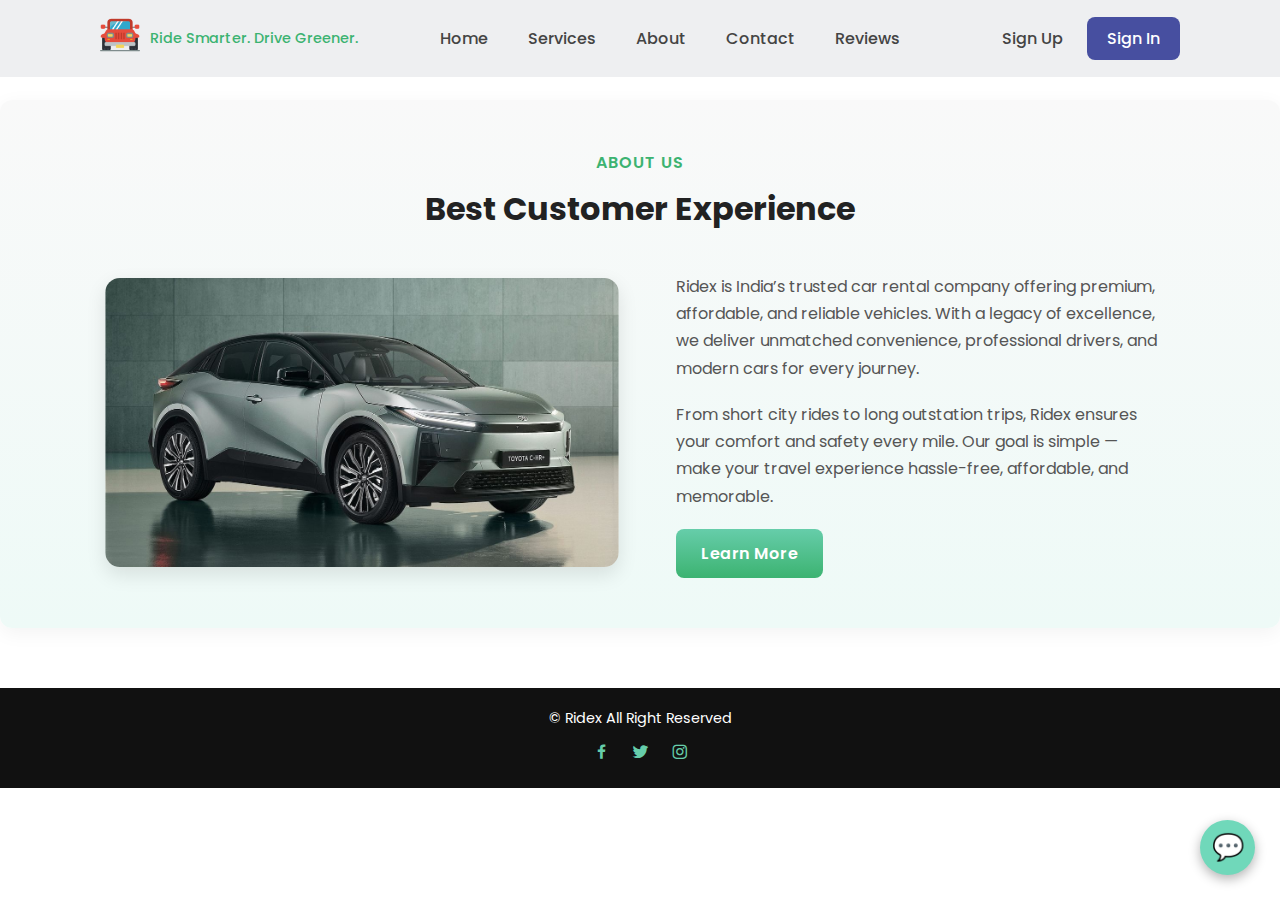
<file: about.html>
<!DOCTYPE html>
<html lang="en">

<head>
    <meta charset="UTF-8" />
    <meta name="viewport" content="width=device-width, initial-scale=1.0" />
    <title>About Us - Ridex</title>

    <meta name="description"
        content="Ridex - Affordable and reliable car rental services across India. Book cars online for city rides or long trips.">
    <meta name="keywords"
        content="car rental, book car online, car hire India, Ridex, vehicle booking, travel car service">
    <meta name="author" content="Ridex Car Rentals">

    <link rel="canonical" href="https://ridex-rental-cars.netlify.app/about.html">
    <link rel="icon" type="image/png" href="img/jeep.png">

    <!-- Google tag (gtag.js) -->
    <script async src="https://www.googletagmanager.com/gtag/js?id=G-34WQGNW0X1"></script>
    <script>
        window.dataLayer = window.dataLayer || [];
        function gtag() { dataLayer.push(arguments); }
        gtag('js', new Date());

        gtag('config', 'G-34WQGNW0X1');
    </script>

    <link rel="stylesheet" href="about.css" />
    <link rel="stylesheet" href="https://cdn.jsdelivr.net/npm/boxicons@latest/css/boxicons.min.css" />
</head>

<!-- Modern Ridex Chatbot -->
<div id="chatbot-container">
    <div id="chat-icon">💬</div>

    <div id="chatbot">
        <div id="chat-header">
            <span>Ridex Assistant</span>
            <button id="close-chat">×</button>
        </div>
        <div id="chat-body">
            <div id="chat-messages"></div>
            <input type="text" id="chat-input" placeholder="Type your message..." />
        </div>
    </div>
</div>

<script>
    const chatIcon = document.getElementById("chat-icon");
    const chatbot = document.getElementById("chatbot");
    const closeChat = document.getElementById("close-chat");
    const chatInput = document.getElementById("chat-input");
    const chatMessages = document.getElementById("chat-messages");

    // Toggle chat visibility
    chatIcon.addEventListener("click", () => {
        chatbot.style.display = "flex";
        chatIcon.style.display = "none";
    });

    closeChat.addEventListener("click", () => {
        chatbot.style.display = "none";
        chatIcon.style.display = "flex";
    });

    // Chatbot logic
    const botReply = (message) => {
        let reply = "";
        message = message.toLowerCase();
        if (message.includes("hi") || message.includes("hello"))
            reply = "Hi there! 👋 How can I assist you with your car rental today?";
        else if (message.includes("car") || message.includes("available"))
            reply = "We have several options available — hatchbacks, sedans, and SUVs. 🚗 Check the Services section!";
        else if (message.includes("price") || message.includes("rate"))
            reply = "Our rental rates start from ₹1,700/day, depending on the model.";
        else if (message.includes("contact"))
            reply = "You can reach us at 📞 +91 98765 43210 or visit our Contact page.";
        else
            reply = "Thank you for reaching out! Our team will get back to you soon.";

        const botMsg = document.createElement("div");
        botMsg.className = "bot-message";
        botMsg.textContent = reply;
        chatMessages.appendChild(botMsg);
        chatMessages.scrollTop = chatMessages.scrollHeight;
    };

    chatInput.addEventListener("keypress", (e) => {
        if (e.key === "Enter" && chatInput.value.trim() !== "") {
            const userMsg = document.createElement("div");
            userMsg.className = "user-message";
            userMsg.textContent = chatInput.value;
            chatMessages.appendChild(userMsg);
            botReply(chatInput.value);
            chatInput.value = "";
        }
    });
</script>

<body>

    <header>
        <div class="logo-section">
            <a href="index.html" class="logo"><img src="img/jeep.png" alt="Ridex Logo"></a>
            <p class="tagline">Ride Smarter. Drive Greener.</p>
        </div>

        <div class="bx bx-menu" id="menu-icon"></div>

        <ul class="navbar">
            <li><a href="index.html">Home</a></li>
            <li><a href="services.html">Services</a></li>
            <li><a href="about.html" class="active">About</a></li>
            <li><a href="contact.html">Contact</a></li>
            <li><a href="index.html#reviews">Reviews</a></li>
        </ul>

        <div class="header-btn">
            <a href="#" class="sign-up">Sign Up</a>
            <a href="#" class="sign-in">Sign In</a>
        </div>
    </header>


    <section class="about">
        <div class="heading">
            <span>About Us</span>
            <h1>Best Customer Experience</h1>
        </div>

        <div class="about-container">
            <div class="about-img">
                <img src="img/h.jpg" alt="">
            </div>

            <div class="about-text">
                <p>Ridex is India’s trusted car rental company offering premium, affordable, and reliable vehicles. With
                    a legacy of excellence, we deliver unmatched convenience, professional drivers, and modern cars for
                    every journey.</p>

                <p>From short city rides to long outstation trips, Ridex ensures your comfort and safety every mile. Our
                    goal is simple — make your travel experience hassle-free, affordable, and memorable.</p>

                <a href="contact.html" class="btn">Learn More</a>
            </div>
        </div>
    </section>

    <footer>
        <div class="coypright">
            <p>&#169; Ridex All Right Reserved</p>
            <div class="social">
                <a href="https://www.facebook.com/profile.php?id=61583391901734" target="_blank" title="Facebook"><i
                        class='bx bxl-facebook'></i></a>
                <a href="https://x.com/RidexCarRental" target="_blank" title="Twitter"><i class='bx bxl-twitter'></i></a>
                <a href="https://www.instagram.com/ridex.car.rental/" target="_blank" title="Instagram"><i
                        class='bx bxl-instagram'></i></a>
            </div>
        </div>
    </footer>

</body>

</html>
</file>
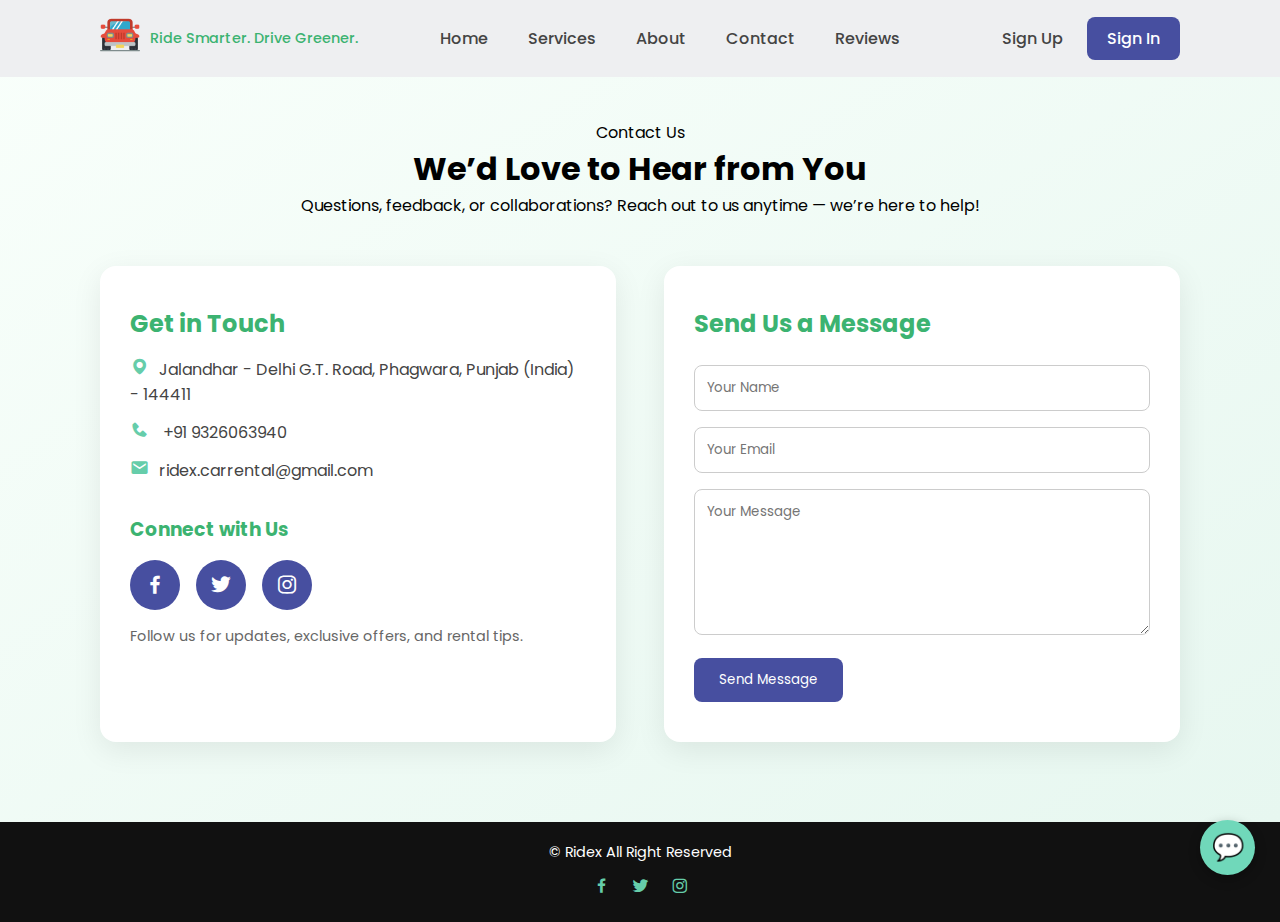
<file: contact.html>
<!DOCTYPE html>
<html lang="en">

<head>
  <meta charset="UTF-8">
  <meta name="viewport" content="width=device-width, initial-scale=1.0">
  <title>Contact Us - Ridex</title>

  <meta name="description"
    content="Ridex - Affordable and reliable car rental services across India. Book cars online for city rides or long trips.">
  <meta name="keywords"
    content="car rental, book car online, car hire India, Ridex, vehicle booking, travel car service">
  <meta name="author" content="Ridex Car Rentals">

  <link rel="canonical" href="https://ridex-rental-cars.netlify.app/contact.html">
  <link rel="icon" type="image/png" href="img/jeep.png">

  <!-- Google tag (gtag.js) -->
  <script async src="https://www.googletagmanager.com/gtag/js?id=G-34WQGNW0X1"></script>
  <script>
    window.dataLayer = window.dataLayer || [];
    function gtag() { dataLayer.push(arguments); }
    gtag('js', new Date());

    gtag('config', 'G-34WQGNW0X1');
  </script>

  <link rel="stylesheet" href="contact.css">
  <link rel="stylesheet" href="https://cdn.jsdelivr.net/npm/boxicons@latest/css/boxicons.min.css">
</head>

<!-- Modern Ridex Chatbot -->
<div id="chatbot-container">
  <div id="chat-icon">💬</div>

  <div id="chatbot">
    <div id="chat-header">
      <span>Ridex Assistant</span>
      <button id="close-chat">×</button>
    </div>
    <div id="chat-body">
      <div id="chat-messages"></div>
      <input type="text" id="chat-input" placeholder="Type your message..." />
    </div>
  </div>
</div>

<script>
  const chatIcon = document.getElementById("chat-icon");
  const chatbot = document.getElementById("chatbot");
  const closeChat = document.getElementById("close-chat");
  const chatInput = document.getElementById("chat-input");
  const chatMessages = document.getElementById("chat-messages");

  // Toggle chat visibility
  chatIcon.addEventListener("click", () => {
    chatbot.style.display = "flex";
    chatIcon.style.display = "none";
  });

  closeChat.addEventListener("click", () => {
    chatbot.style.display = "none";
    chatIcon.style.display = "flex";
  });

  // Chatbot logic
  const botReply = (message) => {
    let reply = "";
    message = message.toLowerCase();
    if (message.includes("hi") || message.includes("hello"))
      reply = "Hi there! 👋 How can I assist you with your car rental today?";
    else if (message.includes("car") || message.includes("available"))
      reply = "We have several options available — hatchbacks, sedans, and SUVs. 🚗 Check the Services section!";
    else if (message.includes("price") || message.includes("rate"))
      reply = "Our rental rates start from ₹1,700/day, depending on the model.";
    else if (message.includes("contact"))
      reply = "You can reach us at 📞 +91 98765 43210 or visit our Contact page.";
    else
      reply = "Thank you for reaching out! Our team will get back to you soon.";

    const botMsg = document.createElement("div");
    botMsg.className = "bot-message";
    botMsg.textContent = reply;
    chatMessages.appendChild(botMsg);
    chatMessages.scrollTop = chatMessages.scrollHeight;
  };

  chatInput.addEventListener("keypress", (e) => {
    if (e.key === "Enter" && chatInput.value.trim() !== "") {
      const userMsg = document.createElement("div");
      userMsg.className = "user-message";
      userMsg.textContent = chatInput.value;
      chatMessages.appendChild(userMsg);
      botReply(chatInput.value);
      chatInput.value = "";
    }
  });
</script>

<body>

  <header>
    <div class="logo-section">
      <a href="index.html" class="logo"><img src="img/jeep.png" alt="Ridex Logo"></a>
      <p class="tagline">Ride Smarter. Drive Greener.</p>
    </div>

    <div class="bx bx-menu" id="menu-icon"></div>

    <ul class="navbar">
      <li><a href="index.html">Home</a></li>
      <li><a href="services.html" class="active">Services</a></li>
      <li><a href="about.html">About</a></li>
      <li><a href="contact.html">Contact</a></li>
      <li><a href="index.html#reviews">Reviews</a></li>
    </ul>

    <div class="header-btn">
      <a href="#" class="sign-up">Sign Up</a>
      <a href="#" class="sign-in">Sign In</a>
    </div>
  </header>


  <section class="contact" id="contact">
    <div class="heading">
      <span>Contact Us</span>
      <h1>We’d Love to Hear from You</h1>
      <p>Questions, feedback, or collaborations? Reach out to us anytime — we’re here to help!</p>
    </div>

    <div class="contact-wrapper">
      <div class="contact-details">
        <h2>Get in Touch</h2>
        <div class="info-item"><i class='bx bxs-map'></i>Jalandhar - Delhi G.T. Road, Phagwara, Punjab (India) - 144411</div>
        <div class="info-item"><i class='bx bxs-phone'></i> +91 9326063940</div>
        <div class="info-item"><i class='bx bxs-envelope'></i>ridex.carrental@gmail.com</div>

        <h3>Connect with Us</h3>
        <div class="social-icons">
          <a href="https://www.facebook.com/profile.php?id=61583391901734" target="_blank" class="facebook"><i
              class='bx bxl-facebook'></i></a>
          <a href="https://x.com/RidexCarRental" target="_blank" class="twitter"><i class='bx bxl-twitter'></i></a>
          <a href="https://www.instagram.com/ridex.car.rental/" target="_blank" class="instagram"><i class='bx bxl-instagram'></i></a>
        </div>

        <p class="small-text">Follow us for updates, exclusive offers, and rental tips.</p>
      </div>

      <div class="contact-form">
        <h2>Send Us a Message</h2>
        <form id="contactForm">
          <input type="text" placeholder="Your Name" required>
          <input type="email" placeholder="Your Email" required>
          <textarea placeholder="Your Message" rows="6" required></textarea>
          <button type="submit" class="btn">Send Message</button>
        </form>
      </div>
    </div>
  </section>

  <footer>
    <div class="coypright">
      <p>&#169; Ridex All Right Reserved</p>
      <div class="social">
        <a href="https://www.facebook.com/profile.php?id=61583391901734" target="_blank"><i
            class='bx bxl-facebook'></i></a>
        <a href="https://x.com/RidexCarRental" target="_blank"><i class='bx bxl-twitter'></i></a>
        <a href="https://www.instagram.com/ridex.car.rental/" target="_blank"><i class='bx bxl-instagram'></i></a>
      </div>
    </div>
  </footer>

  <script>
    document.getElementById('contactForm').addEventListener('submit', function (e) {
      e.preventDefault();
      alert('Thank you for contacting us! We’ll get back to you soon.');
      this.reset();
    });
  </script>
</body>

</html>
</file>
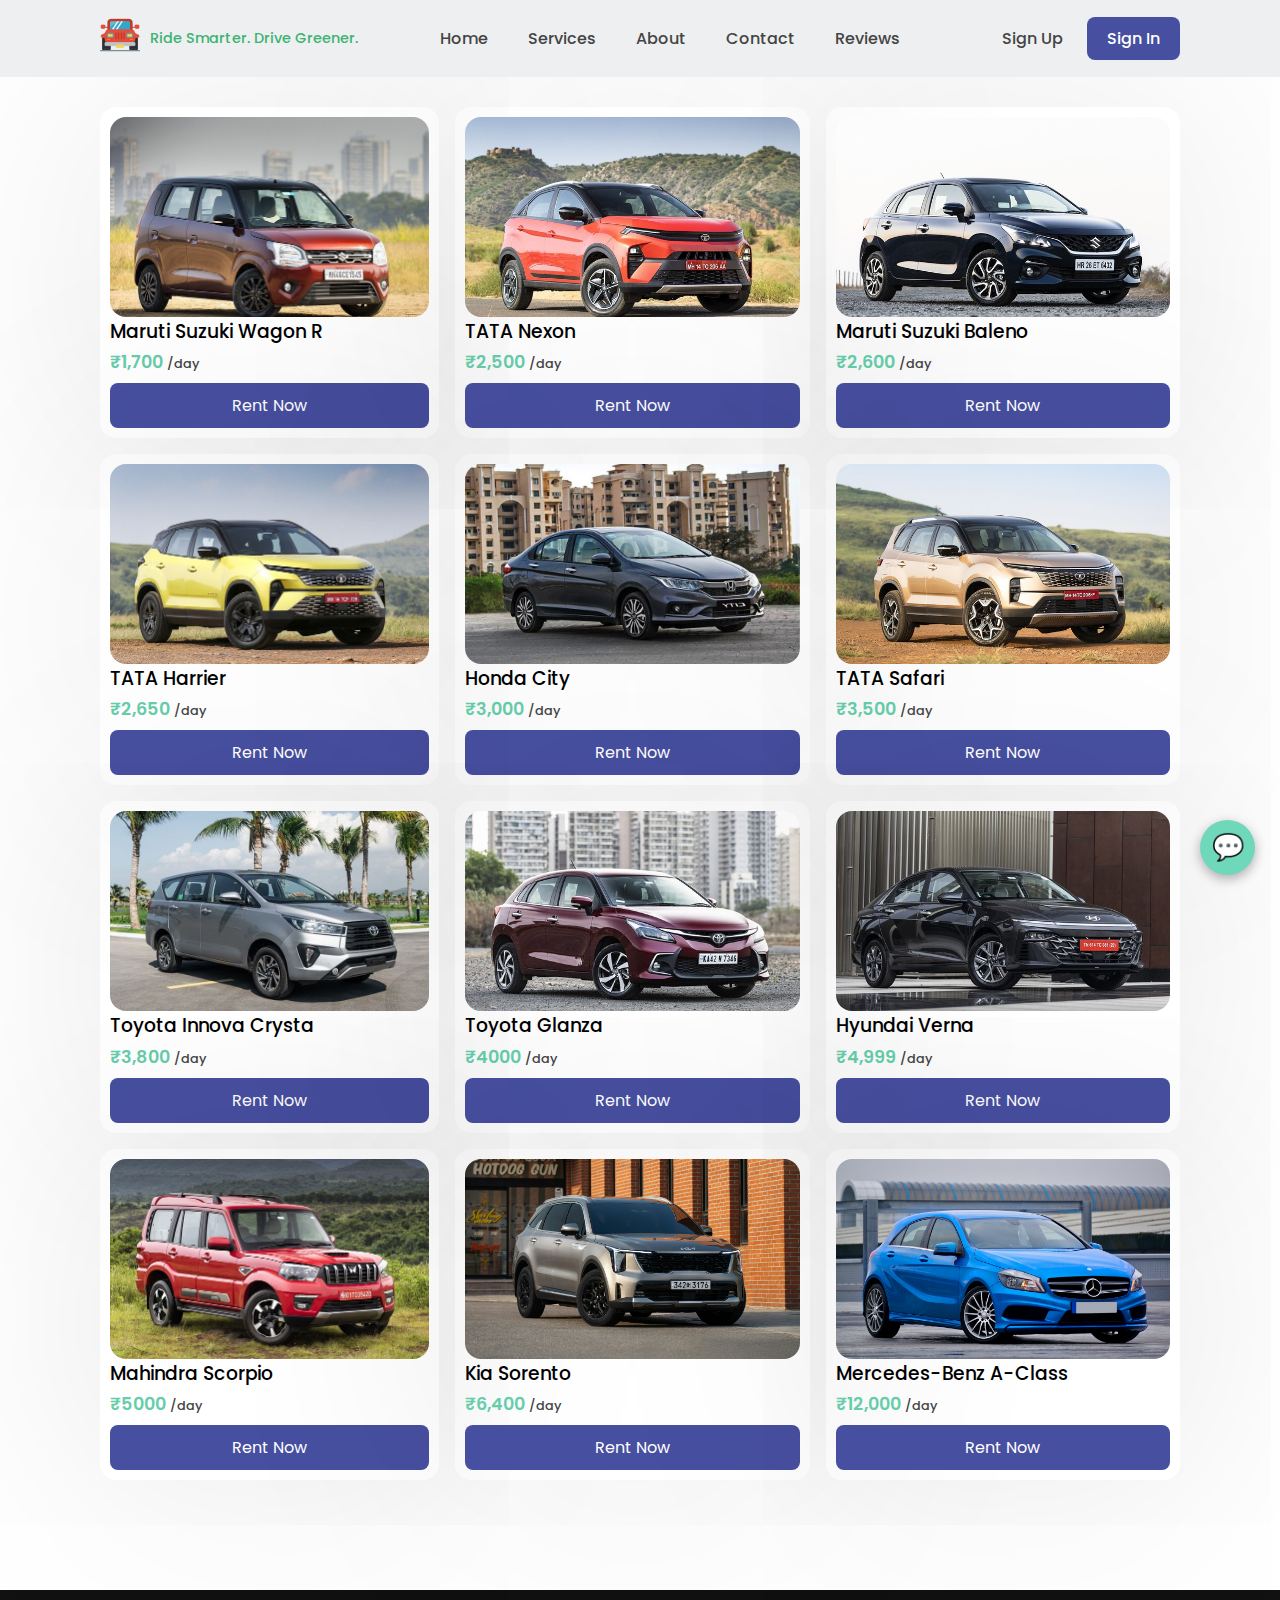
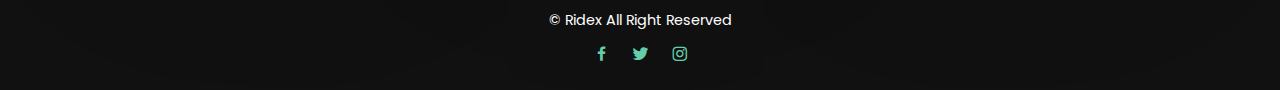
<file: services.html>
<!DOCTYPE html>
<html lang="en">

<head>
    <meta charset="UTF-8" />
    <meta name="viewport" content="width=device-width, initial-scale=1.0" />
    <title>Services - Ridex Car Rentals</title>

    <meta name="description"
        content="Ridex - Affordable and reliable car rental services across India. Book cars online for city rides or long trips.">
    <meta name="keywords"
        content="car rental, book car online, car hire India, Ridex, vehicle booking, travel car service">
    <meta name="author" content="Ridex Car Rentals">

    <link rel="canonical" href="https://ridex-rental-cars.netlify.app/services.html">
    <link rel="icon" type="image/png" href="img/jeep.png">

    <!-- Google tag (gtag.js) -->
    <script async src="https://www.googletagmanager.com/gtag/js?id=G-34WQGNW0X1"></script>
    <script>
        window.dataLayer = window.dataLayer || [];
        function gtag() { dataLayer.push(arguments); }
        gtag('js', new Date());

        gtag('config', 'G-34WQGNW0X1');
    </script>

    <link rel="stylesheet" href="services.css" />
    <link rel="stylesheet" href="https://cdn.jsdelivr.net/npm/boxicons@latest/css/boxicons.min.css" />
</head>

<!-- Modern Ridex Chatbot -->
<div id="chatbot-container">
    <div id="chat-icon">💬</div>

    <div id="chatbot">
        <div id="chat-header">
            <span>Ridex Assistant</span>
            <button id="close-chat">×</button>
        </div>
        <div id="chat-body">
            <div id="chat-messages"></div>
            <input type="text" id="chat-input" placeholder="Type your message..." />
        </div>
    </div>
</div>

<script>
    const chatIcon = document.getElementById("chat-icon");
    const chatbot = document.getElementById("chatbot");
    const closeChat = document.getElementById("close-chat");
    const chatInput = document.getElementById("chat-input");
    const chatMessages = document.getElementById("chat-messages");

    // Toggle chat visibility
    chatIcon.addEventListener("click", () => {
        chatbot.style.display = "flex";
        chatIcon.style.display = "none";
    });

    closeChat.addEventListener("click", () => {
        chatbot.style.display = "none";
        chatIcon.style.display = "flex";
    });

    // Chatbot logic
    const botReply = (message) => {
        let reply = "";
        message = message.toLowerCase();
        if (message.includes("hi") || message.includes("hello"))
            reply = "Hi there! 👋 How can I assist you with your car rental today?";
        else if (message.includes("car") || message.includes("available"))
            reply = "We have several options available — hatchbacks, sedans, and SUVs. 🚗 Check the Services section!";
        else if (message.includes("price") || message.includes("rate"))
            reply = "Our rental rates start from ₹1,700/day, depending on the model.";
        else if (message.includes("contact"))
            reply = "You can reach us at 📞 +91 98765 43210 or visit our Contact page.";
        else
            reply = "Thank you for reaching out! Our team will get back to you soon.";

        const botMsg = document.createElement("div");
        botMsg.className = "bot-message";
        botMsg.textContent = reply;
        chatMessages.appendChild(botMsg);
        chatMessages.scrollTop = chatMessages.scrollHeight;
    };

    chatInput.addEventListener("keypress", (e) => {
        if (e.key === "Enter" && chatInput.value.trim() !== "") {
            const userMsg = document.createElement("div");
            userMsg.className = "user-message";
            userMsg.textContent = chatInput.value;
            chatMessages.appendChild(userMsg);
            botReply(chatInput.value);
            chatInput.value = "";
        }
    });
</script>

<body>
    <header>
        <div class="logo-section">
            <a href="index.html" class="logo"><img src="img/jeep.png" alt="Ridex Logo"></a>
            <p class="tagline">Ride Smarter. Drive Greener.</p>
        </div>

        <div class="bx bx-menu" id="menu-icon"></div>

        <ul class="navbar">
            <li><a href="index.html">Home</a></li>
            <li><a href="services.html" class="active">Services</a></li>
            <li><a href="about.html">About</a></li>
            <li><a href="contact.html">Contact</a></li>
            <li><a href="index.html#reviews">Reviews</a></li>
        </ul>

        <div class="header-btn">
            <a href="#" class="sign-up">Sign Up</a>
            <a href="#" class="sign-in">Sign In</a>
        </div>
    </header>

    <section class="services" id="services">
        <div class="heading">
            <span>Best Services</span>

        </div>

        <div class="services-container">

            <div class="box">
                <div class="box-img">
                    <img src="img/car3.jpeg" alt="Maruti Suzuki Wagon R available for rental at Ridex">
                </div>
                <h3>Maruti Suzuki Wagon R</h3>
                <h2>₹1,700 <span>/day</span></h2>
                <a href="#" class="btn">Rent Now</a>
            </div>

            <div class="box">
                <div class="box-img">
                    <img src="img/car1.jpeg" alt="Tata Nexon available for rental at Ridex">
                </div>
                <h3>TATA Nexon</h3>
                <h2>₹2,500 <span>/day</span></h2>
                <a href="#" class="btn">Rent Now</a>
            </div>

            <div class="box">
                <div class="box-img">
                    <img src="img/car2.jpeg" alt="Maruti Suzuki Baleno available for rental at Ridex">
                </div>
                <h3>Maruti Suzuki Baleno</h3>
                <h2>₹2,600 <span>/day</span></h2>
                <a href="#" class="btn">Rent Now</a>
            </div>

            <div class="box">
                <div class="box-img">
                    <img src="img/car4.jpeg" alt="TATA Harrier available for rental at Ridex">
                </div>
                <h3>TATA Harrier</h3>
                <h2>₹2,650 <span>/day</span></h2>
                <a href="#" class="btn">Rent Now</a>
            </div>

            <div class="box">
                <div class="box-img">
                    <img src="img/car11.jpeg" alt="Honda City available for rental at Ridex">
                </div>
                <h3>Honda City</h3>
                <h2>₹3,000 <span>/day</span></h2>
                <a href="#" class="btn">Rent Now</a>
            </div>

            <div class="box">
                <div class="box-img">
                    <img src="img/car6.jpeg" alt="TATA Safari available for rental at Ridex">
                </div>
                <h3>TATA Safari</h3>
                <h2>₹3,500 <span>/day</span></h2>
                <a href="#" class="btn">Rent Now</a>
            </div>

            <div class="box">
                <div class="box-img">
                    <img src="img/car12.jpeg" alt="Toyota Innova Crysta available for rental at Ridex">
                </div>
                <h3>Toyota Innova Crysta</h3>
                <h2>₹3,800 <span>/day</span></h2>
                <a href="#" class="btn">Rent Now</a>
            </div>

            <div class="box">
                <div class="box-img">
                    <img src="img/car8.jpeg" alt="Toyota Glanza available for rental at Ridex">
                </div>
                <h3>Toyota Glanza</h3>
                <h2>₹4000 <span>/day</span></h2>
                <a href="#" class="btn">Rent Now</a>
            </div>

            <div class="box">
                <div class="box-img">
                    <img src="img/car5.jpeg" alt="Hyundai Verna available for rental at Ridex">
                </div>
                <h3>Hyundai Verna</h3>
                <h2>₹4,999 <span>/day</span></h2>
                <a href="#" class="btn">Rent Now</a>
            </div>


            <div class="box">
                <div class="box-img">
                    <img src="img/car7.jpeg" alt="Mahindra Scorpio available for rental at Ridex">
                </div>
                <h3>Mahindra Scorpio</h3>
                <h2>₹5000 <span>/day</span></h2>
                <a href="#" class="btn">Rent Now</a>
            </div>

            <div class="box">
                <div class="box-img">
                    <img src="img/car9.jpeg" alt="Kia Sorento available for rental at Ridex">
                </div>
                <h3>Kia Sorento</h3>
                <h2>₹6,400 <span>/day</span></h2>
                <a href="#" class="btn">Rent Now</a>
            </div>

            <div class="box">
                <div class="box-img">
                    <img src="img/car10.jpeg" alt="Mercedes-Benz A-Class available for rental at Ridex">
                </div>
                <h3>Mercedes-Benz A-Class</h3>
                <h2>₹12,000 <span>/day</span></h2>
                <a href="#" class="btn">Rent Now</a>
            </div>



        </div>
    </section>

    <footer>
        <div class="coypright">
            <p>&#169; Ridex All Right Reserved</p>
            <div class="social">
                <a href="https://www.facebook.com/profile.php?id=61583391901734" target="_blank" title="Facebook"><i
                        class='bx bxl-facebook'></i></a>
                <a href="https://x.com/RidexCarRental" target="_blank" title="Twitter"><i class='bx bxl-twitter'></i></a>
                <a href="https://www.instagram.com/ridex.car.rental/" target="_blank" title="Instagram"><i
                        class='bx bxl-instagram'></i></a>
            </div>
        </div>
    </footer>


    <script src="main.js"></script>
</body>

</html>
</file>
<file: about.css>
@import url('https://fonts.googleapis.com/css2?family=Poppins:wght@200;300;400;500;600;700&display=swap');

* {
  margin: 0;
  padding: 0;
  box-sizing: border-box;
  scroll-padding-top: 2rem;
  scroll-behavior: smooth;
  list-style: none;
  text-decoration: none;
  font-family: 'Poppins', sans-serif;
}

:root{
    --main-color: #66CDAA;
    --second-color: #3cb371;
    --text-color: #444;
    --gradient: linear-gradient(#66CDAA,#3cb371);

}
html::webkit-scrollbar{
    width: 0.5rem;

}
html::webkit-scrollbar-track{
    background: transparent;
    
}
html::webkit-scrollbar-thumb{
    background: var(--main-color);
    border-radius: 5rem;
    
}
section{
    padding: 50px 100px;
}
header{
    position: fixed;
    width: 100%;
    top: 0;
    right: 0;
    z-index: 1000;
    display: flex;
    align-items: center;
    justify-content: space-between;
    background: #eeeff1;
    padding: 15px 100px;
}
.logo img{
    width: 40px;
}

.navbar {
  display: flex;
}

.navbar li {
  position: relative;
}

.navbar a {
  font-size: 1rem;
  padding: 10px 20px;
  color: var(--text-color);
  font-weight: 500;
  transition: color 0.3s ease;
}
.navbar{
    display: flex;
}
.navbar li{
    position: relative;
}
.navbar a{
    font-size: 1rem;
    padding: 10px 20px;
    color: var(--text-color);
    font-weight: 500;
}
.navbar a::after {
    content: "";
    width: 0;
    height: 3px;
    background: var(--gradient);
    position: absolute;
    bottom: -4px;
    left: 0;
    transition: 0.5s;
}
.navbar a:hover::after {
    width: 100%;
}
#menu-icon{
    font-size: 24px;
    cursor: pointer;
    z-index: 10001;
    display: none;
}
.header-btn a{
    padding: 10px 20px;
    color: var(--text-color);
    font-weight: 500;
}
.header-btn .sign-in{
    background: #474fa0;
    color: #FFF;
    border-radius: 0.5rem;
}
.header-btn .sign-in:hover{
    background: var(--main-color);
}

.about {
  margin-top: 100px;
  background: linear-gradient(180deg, #f9f9f9 0%, #eefaf7 100%);
  border-radius: 12px;
  box-shadow: 0 5px 20px rgba(0, 0, 0, 0.05);
}

.heading {
  text-align: center;
  margin-bottom: 40px;
}

.heading span {
  display: inline-block;
  color: var(--second-color);
  font-weight: 600;
  text-transform: uppercase;
  letter-spacing: 1px;
}

.heading h1 {
  font-size: 2rem;
  color: #222;
  margin-top: 10px;
}

.about-container {
  display: grid;
  grid-template-columns: repeat(2, 1fr);
  align-items: center;
  gap: 2rem;
}

.about-img img {
  width: 100%;
  border-radius: 15px;
  box-shadow: 0 8px 20px rgba(0, 0, 0, 0.1);
  transform: scale(0.98);
  transition: transform 0.4s ease;
}

.about-img img:hover {
  transform: scale(1.02);
}

.about-text {
  padding: 0 20px;
  animation: fadeInUp 1s ease;
}

.about-text p {
  margin-bottom: 1.2rem;
  line-height: 1.7;
  color: #555;
  font-size: 1rem;
}

.about-text .btn {
  display: inline-block;
  padding: 12px 25px;
  background: var(--gradient);
  color: #fff;
  border-radius: 8px;
  font-weight: 600;
  letter-spacing: 0.5px;
  transition: all 0.3s ease;
}

.about-text .btn:hover {
  transform: translateY(-2px);
  box-shadow: 0 5px 15px rgba(102, 205, 170, 0.3);
}

footer {
  background: #111;
  color: #fff;
  text-align: center;
  padding: 20px 10px;
  margin-top: 60px;
}

footer p {
  margin-bottom: 10px;
  font-size: 0.9rem;
}

footer .social a {
  color: #66CDAA;
  margin: 0 8px;
  font-size: 1.2rem;
  transition: color 0.3s ease;
}

footer .social a:hover {
  color: #3cb371;
}

@media (max-width: 1024px) {
  section {
    padding: 60px 40px;
  }

  .about-container {
    grid-template-columns: 1fr;
    text-align: center;
  }

  .about-text {
    padding-top: 20px;
  }

  .about-img img {
    max-width: 90%;
    margin: 0 auto;
  }
}

@keyframes fadeInUp {
  0% {
    opacity: 0;
    transform: translateY(20px);
  }
  100% {
    opacity: 1;
    transform: translateY(0);
  }
}

.logo img {
    width: 40px;
}

/* Smooth Hover Transitions */
.btn, .navbar a, .header-btn a {
    transition: all 0.3s ease;
}

.btn:hover, 
.header-btn .sign-in:hover, 
.header-btn .sign-up:hover {
    transform: scale(1.05);
    background: var(--main-color);
}

.logo-section {
  display: flex;
  align-items: center;
  gap: 10px;
}

.logo-section img {
  width: 40px;
}

.tagline {
  font-size: 0.9rem;
  color: #3cb371;
  font-weight: 500;
  margin: 0;           
  padding: 0;
  line-height: 1;     
}
#chatbot-container {
  position: fixed;
  bottom: 25px;
  right: 25px;
  z-index: 9999;
  font-family: 'Poppins', sans-serif;
}

#chat-icon {
  background-color: #70D8BA;
  color: white;
  font-size: 26px;
  width: 55px;
  height: 55px;
  border-radius: 50%;
  display: flex;
  align-items: center;
  justify-content: center;
  cursor: pointer;
  box-shadow: 0 4px 12px rgba(0, 0, 0, 0.3);
  transition: transform 0.2s ease, background-color 0.3s ease;
}

#chat-icon:hover {
  transform: scale(1.1);
  background-color: #35695a;
}

#chatbot {
  display: none;
  flex-direction: column;
  width: 310px;
  height: 420px;
  background: #fff;
  border-radius: 12px;
  box-shadow: 0 6px 20px rgba(0, 0, 0, 0.25);
  overflow: hidden;
  animation: fadeIn 0.3s ease-in-out;
}

#chat-header {
  background-color: #70D8BA;
  color: white;
  display: flex;
  justify-content: space-between;
  align-items: center;
  padding: 10px 15px;
  font-weight: 600;
  font-size: 16px;
}

#chat-header button {
  background: transparent;
  border: none;
  color: white;
  font-size: 20px;
  cursor: pointer;
}

#chat-body {
  display: flex;
  flex-direction: column;
  justify-content: space-between;
  flex: 1;
  padding: 10px;
  background: #f8f8f8;
}

#chat-messages {
  flex: 1;
  overflow-y: auto;
  margin-bottom: 10px;
  font-size: 14px;
}

.user-message, .bot-message {
  max-width: 80%;
  padding: 8px 10px;
  border-radius: 10px;
  margin-bottom: 8px;
  line-height: 1.4;
}

.user-message {
  background-color: #70D8BA;
  color: white;
  align-self: flex-end;
  border-bottom-right-radius: 2px;
}

.bot-message {
  background-color: #e6e6e6;
  align-self: flex-start;
  border-bottom-left-radius: 2px;
}

#chat-input {
  border: 1px solid #ccc;
  border-radius: 8px;
  padding: 8px;
  width: 100%;
  outline: none;
  font-size: 14px;
}

@keyframes fadeIn {
  from { opacity: 0; transform: scale(0.9); }
  to { opacity: 1; transform: scale(1); }
}
</file>
<file: contact.css>
@import url('https://fonts.googleapis.com/css2?family=Poppins:wght@200;300;400;500;600;700&display=swap');
*{
    margin: 0;
    padding: 0;
    box-sizing: border-box;
    scroll-padding-top: 2rem;
    scroll-behavior: smooth;
    list-style: none;
    text-decoration: none;
    font-family: 'Poppins', sans-serif;
}
:root{
    --main-color: #66CDAA;
    --second-color: #3cb371;
    --text-color: #444;
    --gradient: linear-gradient(#66CDAA,#3cb371);

}
html::webkit-scrollbar{
    width: 0.5rem;

}
html::webkit-scrollbar-track{
    background: transparent;
    
}
html::webkit-scrollbar-thumb{
    background: var(--main-color);
    border-radius: 5rem;
    
}
section{
    padding: 50px 100px;
}
header{
    position: fixed;
    width: 100%;
    top: 0;
    right: 0;
    z-index: 1000;
    display: flex;
    align-items: center;
    justify-content: space-between;
    background: #eeeff1;
    padding: 15px 100px;
}
.logo img{
    width: 40px;
}
.navbar{
    display: flex;
}
.navbar li{
    position: relative;
}
.navbar a{
    font-size: 1rem;
    padding: 10px 20px;
    color: var(--text-color);
    font-weight: 500;
}
.navbar a::after {
    content: "";
    width: 0;
    height: 3px;
    background: var(--gradient);
    position: absolute;
    bottom: -4px;
    left: 0;
    transition: 0.5s;
}
.navbar a:hover::after {
    width: 100%;
}
#menu-icon{
    font-size: 24px;
    cursor: pointer;
    z-index: 10001;
    display: none;
}
.header-btn a{
    padding: 10px 20px;
    color: var(--text-color);
    font-weight: 500;
}
.header-btn .sign-in{
    background: #474fa0;
    color: #FFF;
    border-radius: 0.5rem;
}
.header-btn .sign-in:hover{
    background: var(--main-color);
}

.contact {
  padding: 120px 100px 80px; 
  background: linear-gradient(to bottom right, #f9fffb, #e7f7f0);
  min-height: calc(100vh - 100px);
  margin-bottom: 0;
  display: flex;
  flex-direction: column;
  justify-content: center;
}

.contact .heading {
  text-align: center;
}

.contact-wrapper {
  display: grid;
  grid-template-columns: repeat(auto-fit, minmax(350px, 1fr));
  gap: 3rem;
  margin-top: 3rem;
}

.contact-details {
  background: #fff;
  padding: 40px 30px;
  border-radius: 1rem;
  box-shadow: 0 8px 30px rgba(0, 0, 0, 0.08);
}

.contact-details h2 {
  color: #3cb371;
  margin-bottom: 1rem;
}

.info-item {
  font-size: 1rem;
  margin: 0.8rem 0;
  color: #444;
}

.info-item i {
  color: #66CDAA;
  margin-right: 10px;
  font-size: 1.2rem;
}

.contact-details h3 {
  margin-top: 2rem;
  color: #3cb371;
}

.social-icons {
  margin: 1rem 0;
}

.social-icons a {
  display: inline-flex;
  align-items: center;
  justify-content: center;
  width: 50px;               
  height: 50px;              
  font-size: 1.5rem;
  margin-right: 12px;
  color: #fff;
  background: #474fa0;
  border-radius: 50%;        
  transition: all 0.3s ease;
}

.social-icons a:hover {
  transform: scale(1.1);
  box-shadow: 0 4px 15px rgba(0, 0, 0, 0.2);
}

.social-icons .facebook:hover { background: #3b5998; }
.social-icons .twitter:hover { background: #00acee; }
.social-icons .instagram:hover {
  background: radial-gradient(circle at 30% 107%, #fdf497 0%, #fdf497 5%, #fd5949 45%, #d6249f 60%, #285AEB 90%);
}

.small-text {
  font-size: 0.9rem;
  color: #666;
  margin-top: 10px;
}

.contact-form {
  background: #fff;
  padding: 40px 30px;
  border-radius: 1rem;
  box-shadow: 0 8px 30px rgba(0, 0, 0, 0.08);
}

.contact-form h2 {
  color: #3cb371;
  margin-bottom: 1.5rem;
}

.contact-form input,
.contact-form textarea {
  width: 100%;
  padding: 12px;
  margin-bottom: 1rem;
  border: 1px solid #ccc;
  border-radius: 0.5rem;
  outline: none;
  transition: border 0.3s ease;
}

.contact-form input:focus,
.contact-form textarea:focus {
  border-color: #3cb371;
}

.contact-form .btn {
  background: #474fa0;
  color: #fff;
  border: none;
  padding: 12px 25px;
  border-radius: 0.5rem;
  cursor: pointer;
  transition: background 0.3s ease;
}

.contact-form .btn:hover {
  background: var(--main-color);
}

/* Responsive fix */
@media (max-width: 768px) {
  .contact {
    padding: 80px 30px;
  }
}
footer {
  background: #111;
  color: #fff;
  text-align: center;
  padding: 20px 10px;
  margin-top: 0;
}

footer p {
  margin-bottom: 10px;
  font-size: 0.9rem;
}

footer .social a {
  color: #66CDAA;
  margin: 0 8px;
  font-size: 1.2rem;
  transition: color 0.3s ease;
}

footer .social a:hover {
  color: #3cb371;
}

.logo-section {
    display: flex;
    align-items: center;
    gap: 10px;
}

.logo img {
    width: 40px;
}

.btn, .navbar a, .header-btn a {
    transition: all 0.3s ease;
}

.btn:hover, 
.header-btn .sign-in:hover, 
.header-btn .sign-up:hover {
    transform: scale(1.05);
    background: var(--main-color);
}

.logo-section img {
  width: 40px;
}

.tagline {
  font-size: 0.9rem;
  color: #3cb371;
  font-weight: 500;
  margin: 0;
  padding: 0;
  line-height: 1;
}
#chatbot-container {
  position: fixed;
  bottom: 25px;
  right: 25px;
  z-index: 9999;
  font-family: 'Poppins', sans-serif;
}

#chat-icon {
  background-color: #70D8BA;
  color: white;
  font-size: 26px;
  width: 55px;
  height: 55px;
  border-radius: 50%;
  display: flex;
  align-items: center;
  justify-content: center;
  cursor: pointer;
  box-shadow: 0 4px 12px rgba(0, 0, 0, 0.3);
  transition: transform 0.2s ease, background-color 0.3s ease;
}

#chat-icon:hover {
  transform: scale(1.1);
  background-color: #35695a;
}

#chatbot {
  display: none;
  flex-direction: column;
  width: 310px;
  height: 420px;
  background: #fff;
  border-radius: 12px;
  box-shadow: 0 6px 20px rgba(0, 0, 0, 0.25);
  overflow: hidden;
  animation: fadeIn 0.3s ease-in-out;
}

#chat-header {
  background-color: #70D8BA;
  color: white;
  display: flex;
  justify-content: space-between;
  align-items: center;
  padding: 10px 15px;
  font-weight: 600;
  font-size: 16px;
}

#chat-header button {
  background: transparent;
  border: none;
  color: white;
  font-size: 20px;
  cursor: pointer;
}

#chat-body {
  display: flex;
  flex-direction: column;
  justify-content: space-between;
  flex: 1;
  padding: 10px;
  background: #f8f8f8;
}

#chat-messages {
  flex: 1;
  overflow-y: auto;
  margin-bottom: 10px;
  font-size: 14px;
}

.user-message, .bot-message {
  max-width: 80%;
  padding: 8px 10px;
  border-radius: 10px;
  margin-bottom: 8px;
  line-height: 1.4;
}

.user-message {
  background-color: #70D8BA;
  color: white;
  align-self: flex-end;
  border-bottom-right-radius: 2px;
}

.bot-message {
  background-color: #e6e6e6;
  align-self: flex-start;
  border-bottom-left-radius: 2px;
}

#chat-input {
  border: 1px solid #ccc;
  border-radius: 8px;
  padding: 8px;
  width: 100%;
  outline: none;
  font-size: 14px;
}

@keyframes fadeIn {
  from { opacity: 0; transform: scale(0.9); }
  to { opacity: 1; transform: scale(1); }
}
</file>
<file: services.css>
@import url('https://fonts.googleapis.com/css2?family=Poppins:wght@200;300;400;500;600;700&display=swap');
*{
    margin: 0;
    padding: 0;
    box-sizing: border-box;
    scroll-padding-top: 2rem;
    scroll-behavior: smooth;
    list-style: none;
    text-decoration: none;
    font-family: 'Poppins', sans-serif;
}
:root{
    --main-color: #66CDAA;
    --second-color: #3cb371;
    --text-color: #444;
    --gradient: linear-gradient(#66CDAA,#3cb371);

}
html::webkit-scrollbar{
    width: 0.5rem;

}
html::webkit-scrollbar-track{
    background: transparent;
    
}
html::webkit-scrollbar-thumb{
    background: var(--main-color);
    border-radius: 5rem;
    
}
section{
    padding: 50px 100px;
}
header{
    position: fixed;
    width: 100%;
    top: 0;
    right: 0;
    z-index: 1000;
    display: flex;
    align-items: center;
    justify-content: space-between;
    background: #eeeff1;
    padding: 15px 100px;
}
.logo img{
    width: 40px;
}
.navbar{
    display: flex;
}
.navbar li{
    position: relative;
}
.navbar a{
    font-size: 1rem;
    padding: 10px 20px;
    color: var(--text-color);
    font-weight: 500;
}
.navbar a::after {
    content: "";
    width: 0;
    height: 3px;
    background: var(--gradient);
    position: absolute;
    bottom: -4px;
    left: 0;
    transition: 0.5s;
}
.navbar a:hover::after {
    width: 100%;
}
#menu-icon{
    font-size: 24px;
    cursor: pointer;
    z-index: 10001;
    display: none;
}
.header-btn a{
    padding: 10px 20px;
    color: var(--text-color);
    font-weight: 500;
}
.header-btn .sign-in{
    background: #474fa0;
    color: #FFF;
    border-radius: 0.5rem;
}
.header-btn .sign-in:hover{
    background: var(--main-color);
}
.services-container{
    display: grid;
    grid-template-columns: repeat(auto-fit,minmax(300px,auto));
    gap: 1rem;
    margin-top: 2rem;
}
.services-container .box{
    padding: 10px;
    border-radius: 1rem;
    box-shadow: 1px 4px 411px rgba(0, 0, 0, 0.1);
}
.services-container .box .box-img{
    width: 100%;
    height: 200px;
}
.services-container .box .box-img img{
    width: 100%;
    height: 100%;
    border-radius: 1rem;
    object-fit: cover;
    object-position: center;
}
.services-container .box p{
    padding: 0 10px;
    border: 1px solid var(--text-color);
    width: 58px;
    border-radius: 0.5rem;
    margin: 1rem 0 1rem;
}
.services-container .box h3{
    font-weight: 500;
}
.services-container .box h2{
    font-size: 1.1rem;
    font-weight: 600;
    color: var(--main-color);
    margin: 0.2rem 0 0.5rem;
}
.services-container .box h2 span{
    font-size: 0.8rem;
    font-weight: 500;
    color: var(--text-color);
}
.services-container .box .btn{
    display: flex;
    justify-content: center;
    background: #474fa0;
    color: #fff;
    padding: 10px;
    border-radius: 0.5rem;
}
.services-container .box .btn:hover{
    background-color: var(--main-color);
}
footer {
  background: #111;
  color: #fff;
  text-align: center;
  padding: 20px 10px;
  margin-top: 60px;
}

footer p {
  margin-bottom: 10px;
  font-size: 0.9rem;
}

footer .social a {
  color: #66CDAA;
  margin: 0 8px;
  font-size: 1.2rem;
  transition: color 0.3s ease;
}

footer .social a:hover {
  color: #3cb371;
}
.logo-section {
    display: flex;
    align-items: center;
    gap: 10px;
}

.logo img {
    width: 40px;
}

.logo-section img {
  width: 40px;
}

.tagline {
  font-size: 0.9rem;
  color: #3cb371;
  font-weight: 500;
  margin: 0;
  padding: 0;
  line-height: 1;
}

.btn, .navbar a, .header-btn a {
    transition: all 0.3s ease;
}

.btn:hover, 
.header-btn .sign-in:hover, 
.header-btn .sign-up:hover {
    transform: scale(1.05);
    background: var(--main-color);
}
#chatbot-container {
  position: fixed;
  bottom: 25px;
  right: 25px;
  z-index: 9999;
  font-family: 'Poppins', sans-serif;
}

#chat-icon {
  background-color: #70D8BA;
  color: white;
  font-size: 26px;
  width: 55px;
  height: 55px;
  border-radius: 50%;
  display: flex;
  align-items: center;
  justify-content: center;
  cursor: pointer;
  box-shadow: 0 4px 12px rgba(0, 0, 0, 0.3);
  transition: transform 0.2s ease, background-color 0.3s ease;
}

#chat-icon:hover {
  transform: scale(1.1);
  background-color: #35695a;
}

#chatbot {
  display: none;
  flex-direction: column;
  width: 310px;
  height: 420px;
  background: #fff;
  border-radius: 12px;
  box-shadow: 0 6px 20px rgba(0, 0, 0, 0.25);
  overflow: hidden;
  animation: fadeIn 0.3s ease-in-out;
}

#chat-header {
  background-color: #70D8BA;
  color: white;
  display: flex;
  justify-content: space-between;
  align-items: center;
  padding: 10px 15px;
  font-weight: 600;
  font-size: 16px;
}

#chat-header button {
  background: transparent;
  border: none;
  color: white;
  font-size: 20px;
  cursor: pointer;
}

#chat-body {
  display: flex;
  flex-direction: column;
  justify-content: space-between;
  flex: 1;
  padding: 10px;
  background: #f8f8f8;
}

#chat-messages {
  flex: 1;
  overflow-y: auto;
  margin-bottom: 10px;
  font-size: 14px;
}

.user-message, .bot-message {
  max-width: 80%;
  padding: 8px 10px;
  border-radius: 10px;
  margin-bottom: 8px;
  line-height: 1.4;
}

.user-message {
  background-color: #70D8BA;
  color: white;
  align-self: flex-end;
  border-bottom-right-radius: 2px;
}

.bot-message {
  background-color: #e6e6e6;
  align-self: flex-start;
  border-bottom-left-radius: 2px;
}

#chat-input {
  border: 1px solid #ccc;
  border-radius: 8px;
  padding: 8px;
  width: 100%;
  outline: none;
  font-size: 14px;
}

@keyframes fadeIn {
  from { opacity: 0; transform: scale(0.9); }
  to { opacity: 1; transform: scale(1); }
}
</file>
